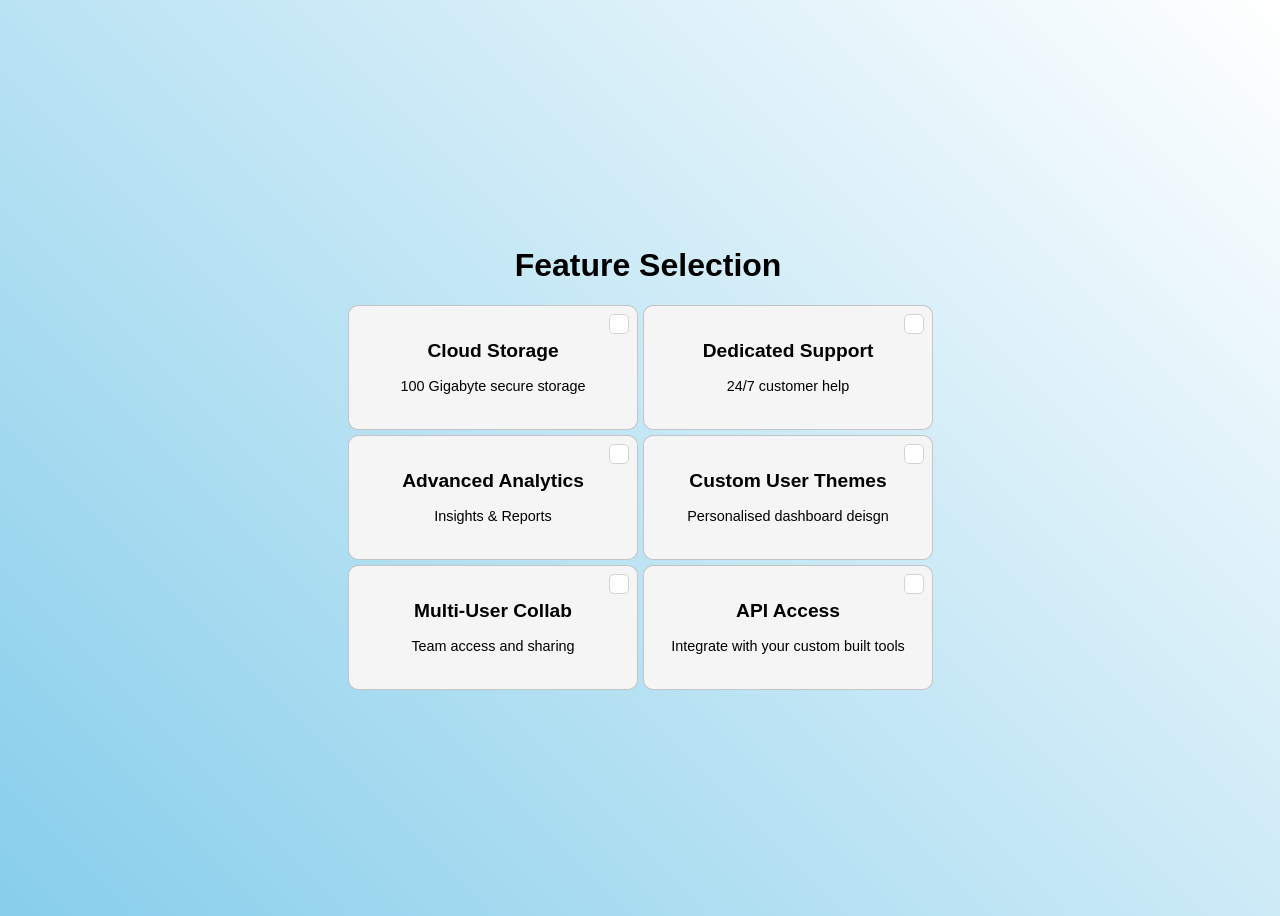
<file: feature-selection/index.html>
<!DOCTYPE html>
<html lang="en">

<head>
    <meta charset="utf-8">
    <title>Selection Feature Page</title>
    <link rel="stylesheet" href="styles.css">
</head>

<body>
    <div class="main-container">
        <h1>Feature Selection</h2>
        <div class="feature-card-container">
            
            <label class="feature-card">
                    <input type="checkbox">
                    <span class="feature-title">Cloud Storage</span>
                    <span class="feature-description">100 Gigabyte secure storage<span>
            </label>
            <label class="feature-card">
                    <input type="checkbox">
                    <span class="feature-title">Dedicated Support</span>
                    <span class="feature-description">24/7 customer help<span>
            </label>
            <label class="feature-card">
                    <input type="checkbox">
                    <span class="feature-title">Advanced Analytics</span>
                    <span class="feature-description">Insights & Reports<span>
            </label>
            <label class="feature-card">
                    <input type="checkbox">
                    <span class="feature-title">Custom User Themes</span>
                    <span class="feature-description">Personalised dashboard deisgn<span>
            </label>
            <label class="feature-card">
                    <input type="checkbox">
                    <span class="feature-title">Multi-User Collab</span>
                    <span class="feature-description">Team access and sharing<span>
            </label>
            <label class="feature-card">
                    <input type="checkbox">
                    <span class="feature-title">API Access</span>
                    <span class="feature-description">Integrate with your custom built tools<span>
            </label>
        </div>
    </div>
</body>

</html>
</file>
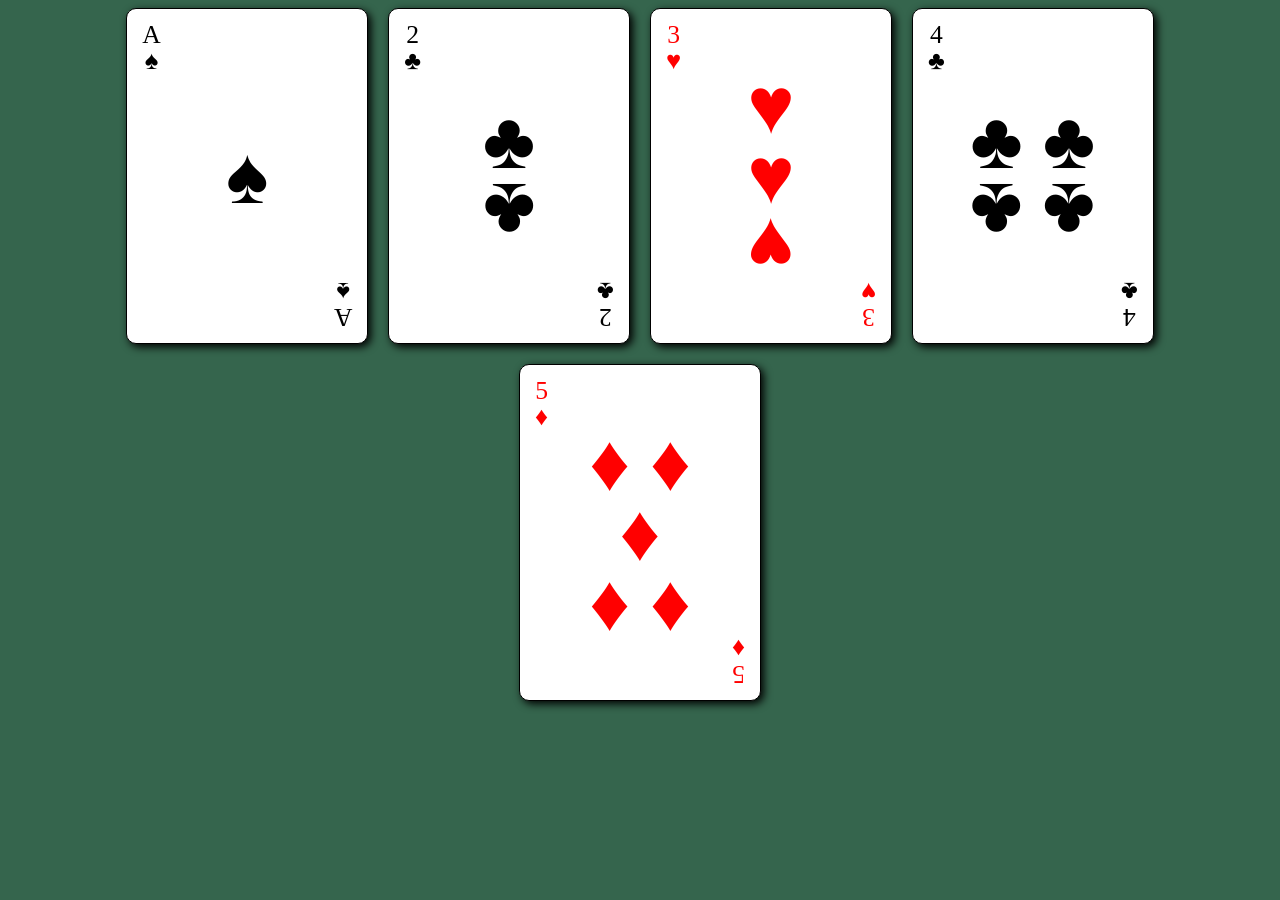
<file: playing-cards/index.html>
<!DOCTYPE html>
<html lang="en">

<head>
  <meta charset="UTF-8">
  <meta name="viewport" content="width=device-width, initial-scale=1.0">
  <title>Playing Cards</title>
  <link rel="stylesheet" href="styles.css">
</head>

<body>
  <main id="playing-cards">
    <div class="card">
      <div class="left">
        <p>A</p>
        <p>♠</p>
      </div>
      <div class="middle">
        <p>♠</p>
      </div>
      <div class="right">
        <p>A</p>
        <p>♠</p>
      </div>
    </div>
    <div class="card">
      <div class="left">
        <p>2</p>
        <p>♣</p>
      </div>
      <div class="middle">
        <p>♣</p>
        <p class="flip">♣</p>
      </div>
      <div class="right">
        <p>2</p>
        <p>♣</p>
      </div>
    </div>
    <div class="card red">
      <div class="left">
        <p>3</p>
        <p>♥</p>
      </div>
      <div class="middle">
        <p>♥</p>
        <p>♥</p>
        <p class="flip">♥</p>
      </div>
      <div class="right">
        <p>3</p>
        <p>♥</p>
      </div>
    </div>
    <div class="card">
      <div class="left">
        <p>4</p>
        <p>♣</p>
      </div>
      <div class="middle">
        <p>♣ ♣</p>
        <p class="flip">♣ ♣</p>
      </div>
      <div class="right">
        <p>4</p>
        <p>♣</p>
      </div>
    </div>
    <div class="card red">
      <div class="left">
        <p>5</p>
        <p>♦</p>
      </div>
      <div class="middle">
        <p>♦ ♦</p>
        <p>♦</p>
        <p>♦ ♦</p>
      </div>
      <div class="right">
        <p>5</p>
        <p>♦</p>
      </div>
    </div>
  </main>
</body>

</html>
</file>
<file: feature-selection/styles.css>
* {
  box-sizing: border-box;
}

body {
  background-image: linear-gradient(45deg, skyblue, white);
  height: 100vh;
  width: 100%;
  text-align: center;
  display: flex;
  font-family: Arial, sans-serif;
}

.feature-card-container, .main-container {
  width: 600px;
  margin: auto;
  flex-wrap: wrap;
}

.feature-card-container {
  display: flex;
  flex-direction: row;
  gap: 5px;
}

.feature-card {
  border: 1px solid #00000033;
  border-radius: 10px;
  padding: 5px;
  background-color: whitesmoke;
  width: 290px;
  height: 125px;
}

.feature-card:hover {
  cursor: pointer;
  box-shadow: 0 0 5px #0000ff55;
}

.feature-title, .feature-description {
  display: block;
  margin: 10px;
  font-size: 1.2em;
  line-height: 1.5em
}

.feature-title {
  font-weight: bold;
  margin-top: 0;
}

.feature-description {
  margin-bottom: 20px;
  font-size: 0.9em;
}

input[type="checkbox"] {
  display: block;
  margin-left: auto;
  appearance: none;
  height: 20px;
  width: 20px;
  border: 1px solid lightgray;
  border-radius: 5px;
  transition: all 0.5s;
  background-color: white;
}

input[type="checkbox"]:checked {
  background-color: skyblue;
  border-color: blue;
}

input[type="checkbox"]:checked::after {
  display: block;
  text-align: center;
  content: "✓";
  color: white;
  font-weight: bold;
  transform: scale(1.3);
}
</file>
<file: playing-cards/styles.css>
* {
  box-sizing: border-box;
}

body {
  background: #35654D;
}

#playing-cards {
  display: flex;
  flex-direction: row;
  gap: 20px;
  justify-content: center;
  align-items: center;
  flex-wrap: wrap;
}

div {
  display: block;
}

.card {
  background: white;
  border: 1px solid black;
  width: 6.4cm;
  height: 8.9cm;
  border-radius: 10px;
  box-shadow: 3px 3px 8px black;
  display: flex;
  flex-direction: column;
  justify-content: space-between;
  padding: 0 15px;
}

.red {
  color: red;
}

.left {
  align-self: flex-start;
  margin: 0;
}

.left p, .right p {
  text-align: center;
  font-size: 1.6em;
  margin: 0;
  line-height: 1px;
  margin-top: 25px;
}

.middle {
  align-self: center;
  display: flex;
  flex-direction: column;
  align-items: center;
  font-size: 5em;
}

.middle p {
  margin: 0;
  line-height: 70px;
}

.flip, .right {
  transform: rotate(180deg);
}

.right {
  align-self: flex-end;
  margin: 0;
}
</file>
